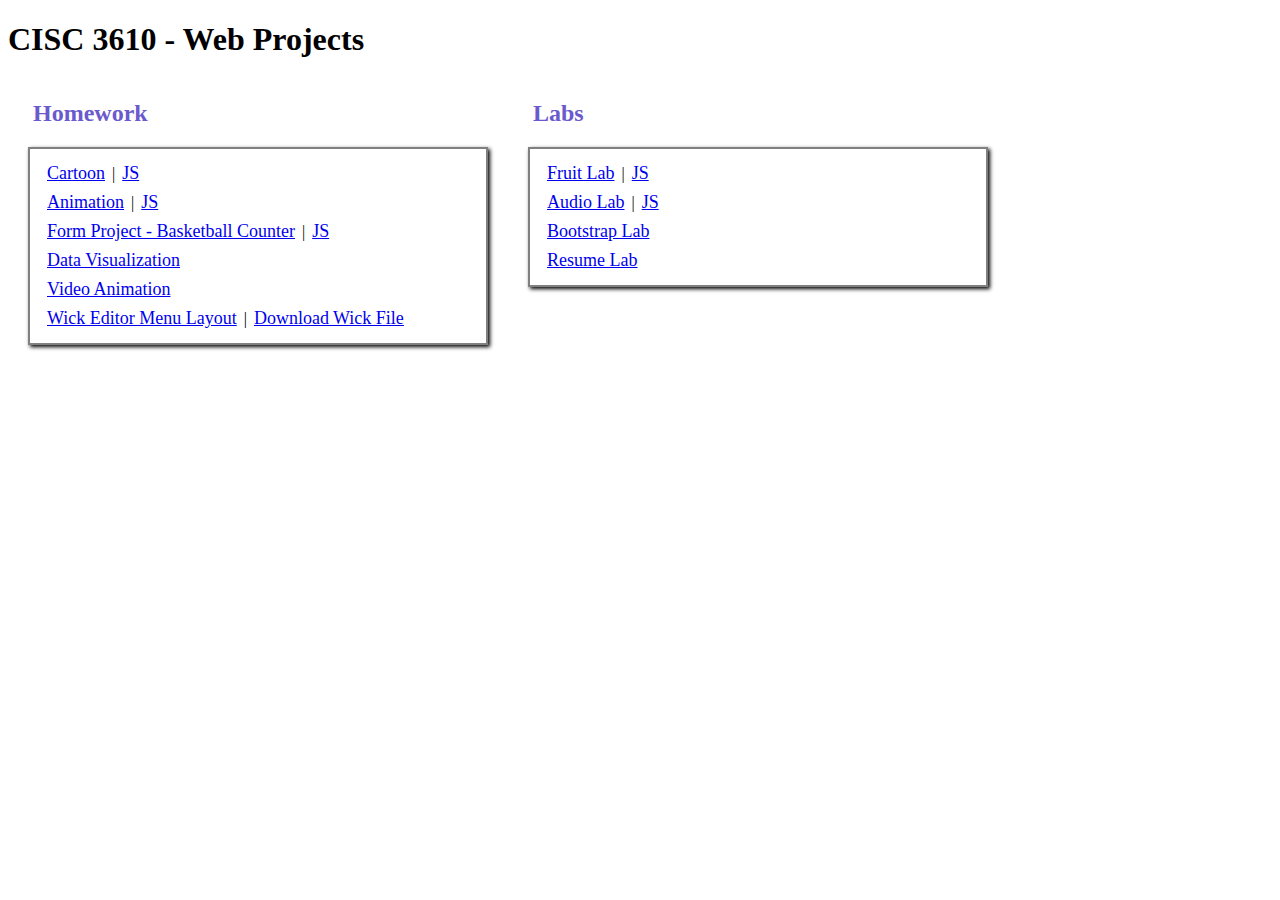
<file: index.html>
<!DOCTYPE html>

<html lang="en">
    <head> 
    <title>Web Projects</title>
    <link rel="stylesheet" href="styles.css">
    <meta name="viewport" content="width=device-width, initial-scale=1.0">
    </head> 

    <body>
        <h1>CISC 3610 - Web Projects</h1>
        <div class="container">
            <div class="section">
                <h2>Homework </h2> 
                <div class = "item">
                    <div class = "links">
                        <a href="/WebProjects/cartoon/cartoon.html">Cartoon</a> | <a href="/WebProjects/cartoon/cartoon.js">JS</a>
                    </div>
                    <div class = "links">
                        <a href="/WebProjects/animation/animation.html">Animation</a> | <a href="/WebProjects/animation/animation.js">JS</a>
                    </div>
                    <div class = "links">
                        <a href="/WebProjects/formProject/form.html">Form Project - Basketball Counter</a> | <a href="/WebProjects/formProject/form.js">JS</a>
                    </div>
                    <div class = "links">
                        <a href="/WebProjects/dataVisualization/data.html">Data Visualization</a>
                    </div>
                    <div class = "links">
                        <a href="/WebProjects/videoAnimation/video.html">Video Animation</a>
                    </div>
                    <div class = "links">
                        <a href="/WebProjects/wickEditor/wick.html">Wick Editor Menu Layout</a> | <a href="/WebProjects/wickEditor/wick.wick">Download Wick File</a>
                    </div>
                </div>
            </div>
            <div class="section">
                <h2>Labs </h2> 
                <div class = "item">
                    <div class = "links">
                        <a href="/WebProjects/fruitLab/fruit.html">Fruit Lab</a> | <a href="/WebProjects/fruitLab/fruit.js">JS</a>
                    </div>
                    <div class = "links">
                        <a href="/WebProjects/audio%20lab/audio.html">Audio Lab</a> | <a href="/WebProjects/audio%20lab/audio.js">JS</a>
                    </div>
                    <div class = "links">
                        <a href="/WebProjects/bootstrapLab/index.html">Bootstrap Lab</a>
                    </div>
                    <div class = "links">
                        <a href="/WebProjects/resume%20lab/resume.html">Resume Lab</a>
                    </div>
                </div>
            </div>
        </div>

    </body>
</html>
</file>
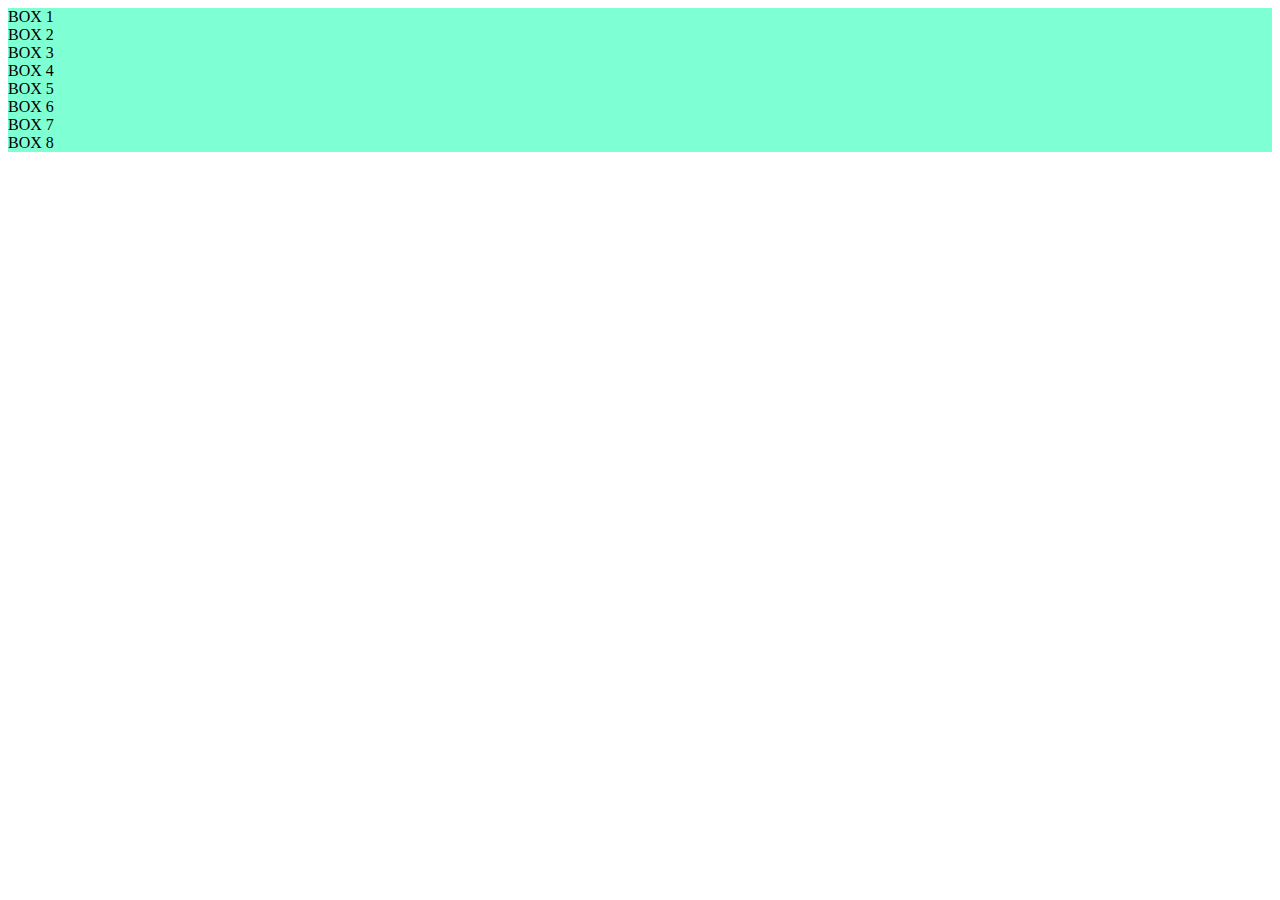
<file: bootstrapLab/index.html>
<!DOCTYPE html>
<html lang="en">
  <head>
    <meta charset="utf-8">
    <meta name="viewport" content="width=device-width, initial-scale=1">
    <title>Bootstrap demo</title>
    <link href="https://cdn.jsdelivr.net/npm/bootstrap@5.3.0-alpha3/dist/css/bootstrap.min.css" rel="stylesheet" integrity="sha384-KK94CHFLLe+nY2dmCWGMq91rCGa5gtU4mk92HdvYe+M/SXH301p5ILy+dN9+nJOZ" crossorigin="anonymous">
    <script src="https://cdn.jsdelivr.net/npm/bootstrap@5.3.0-alpha3/dist/js/bootstrap.bundle.min.js" integrity="sha384-ENjdO4Dr2bkBIFxQpeoTz1HIcje39Wm4jDKdf19U8gI4ddQ3GYNS7NTKfAdVQSZe" crossorigin="anonymous"></script>
  </head>

  <body>

    <div class = "container text-center border" style="background-color: aquamarine;" >
      <div class="row">
        <div class="col border"> BOX 1</div>
        <div class="col border border-warning"> BOX 2</div>
        <div class="col border"> BOX 3</div>
      </div>
      <div class="row">
        <div class="col border border-warning"> BOX 4</div>
        <div class="col border"> BOX 5</div>
        <div class="col border border-warning"> BOX 6</div>
      </div>
      <div class="row">
        <div class="col border"> BOX 7</div>
        <div class="col border"> BOX 8</div>
      </div>
    </div>

  </body>
</html>
</file>
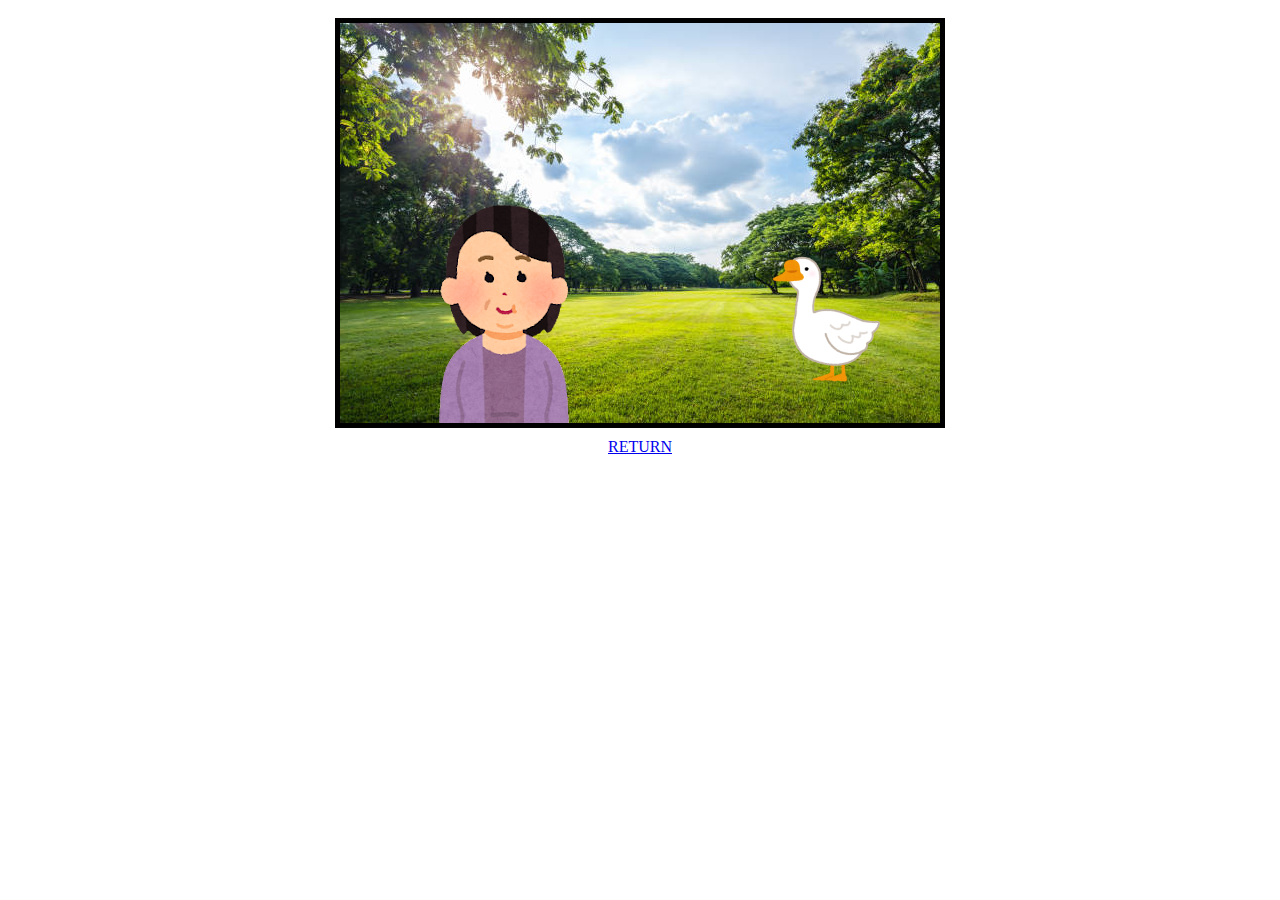
<file: animation/animation.html>
<!DOCTYPE html>
<html lang="en">
    <head>
        <title>Animation</title>
        <meta charset="utf-8">
        <meta name="viewport" content="width=device-width, initial-scale=1.0"> 
        
        <link rel="stylesheet" href="styles.css" />
        <script src="animation.js"></script>
    </head>
    <body>
        <div id="gameArea">
            <canvas id="myCanvas" width="600" height="400"></canvas>
            <a href = "/WebProjects">RETURN</a>
        </div>
    </body>
</html>
</file>
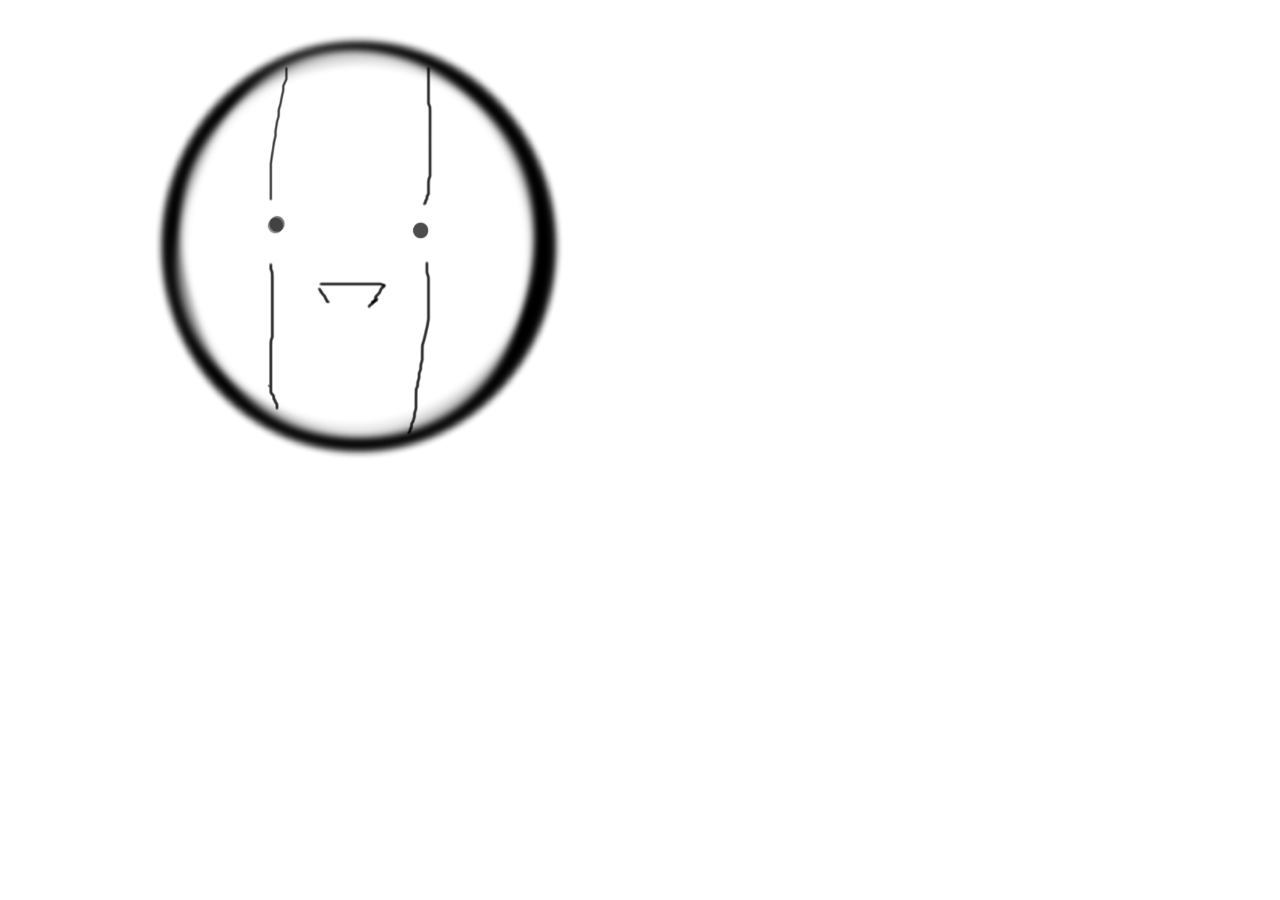
<file: canary/canary.html>
<!DOCTYPE html>
<html lang="en">
  <head>
    <meta charset="utf-8">
    <meta name="viewport" content="width=device-width, initial-scale=1">
    <link rel="stylesheet" href="canary.css">

    <title>Canary My Love</title>

  </head>

  <body class="rotate">
    <div>
        <img src="canary.png" alt="sexy" width="500" height="500">
    </div>
  </body>
</html>
</file>
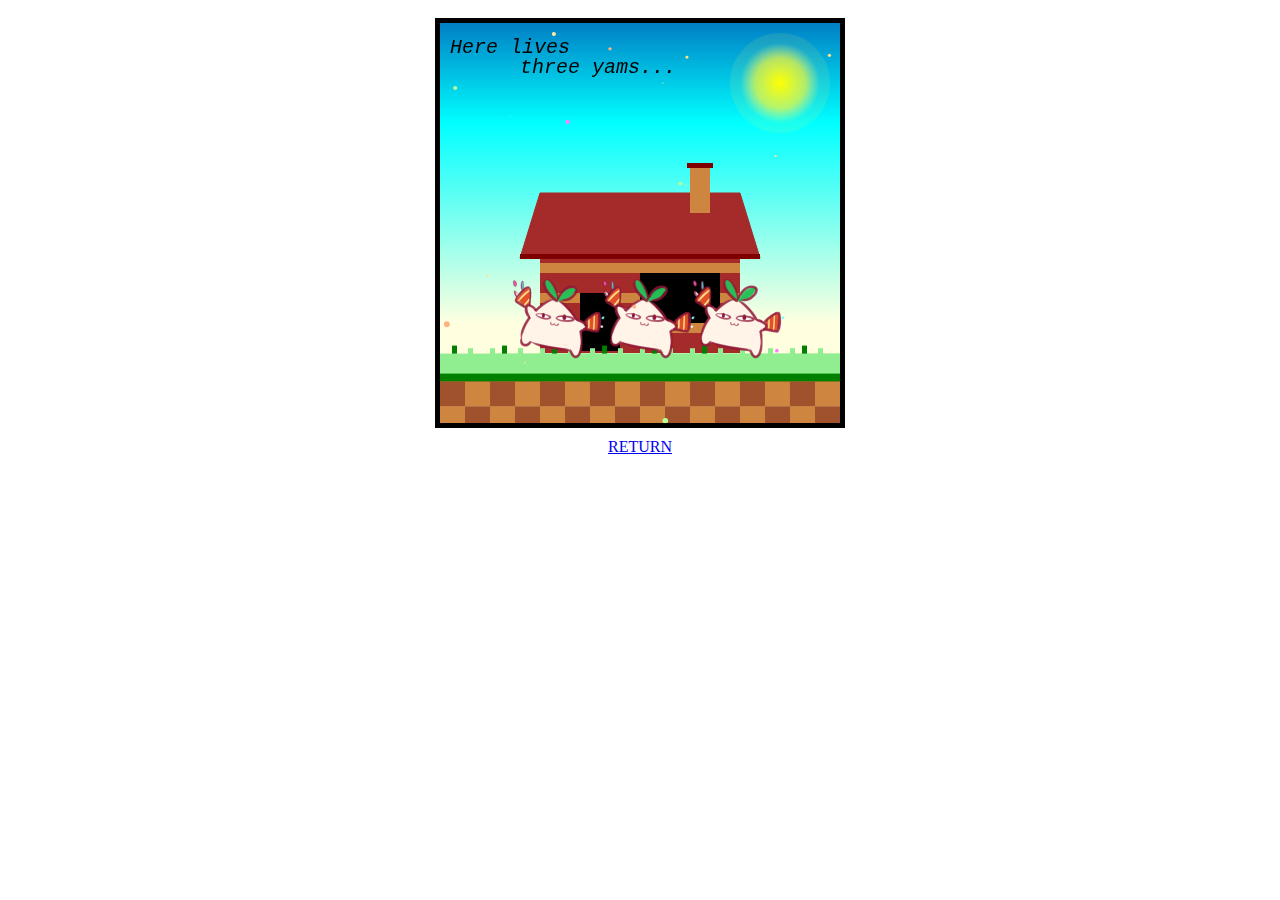
<file: cartoon/cartoon.html>
<!DOCTYPE html>
<html>
    <head>
        <title>Cartoon</title>
        <link rel="stylesheet" href="styles.css" />
        <script src="cartoon.js"></script>
    </head>
    <body>
        <div id="gameArea">
            <canvas id="myCanvas" width="400" height="400" ></canvas>
            <a href = "/WebProjects">RETURN</a>
        </div>
    </body>
</html>
</file>
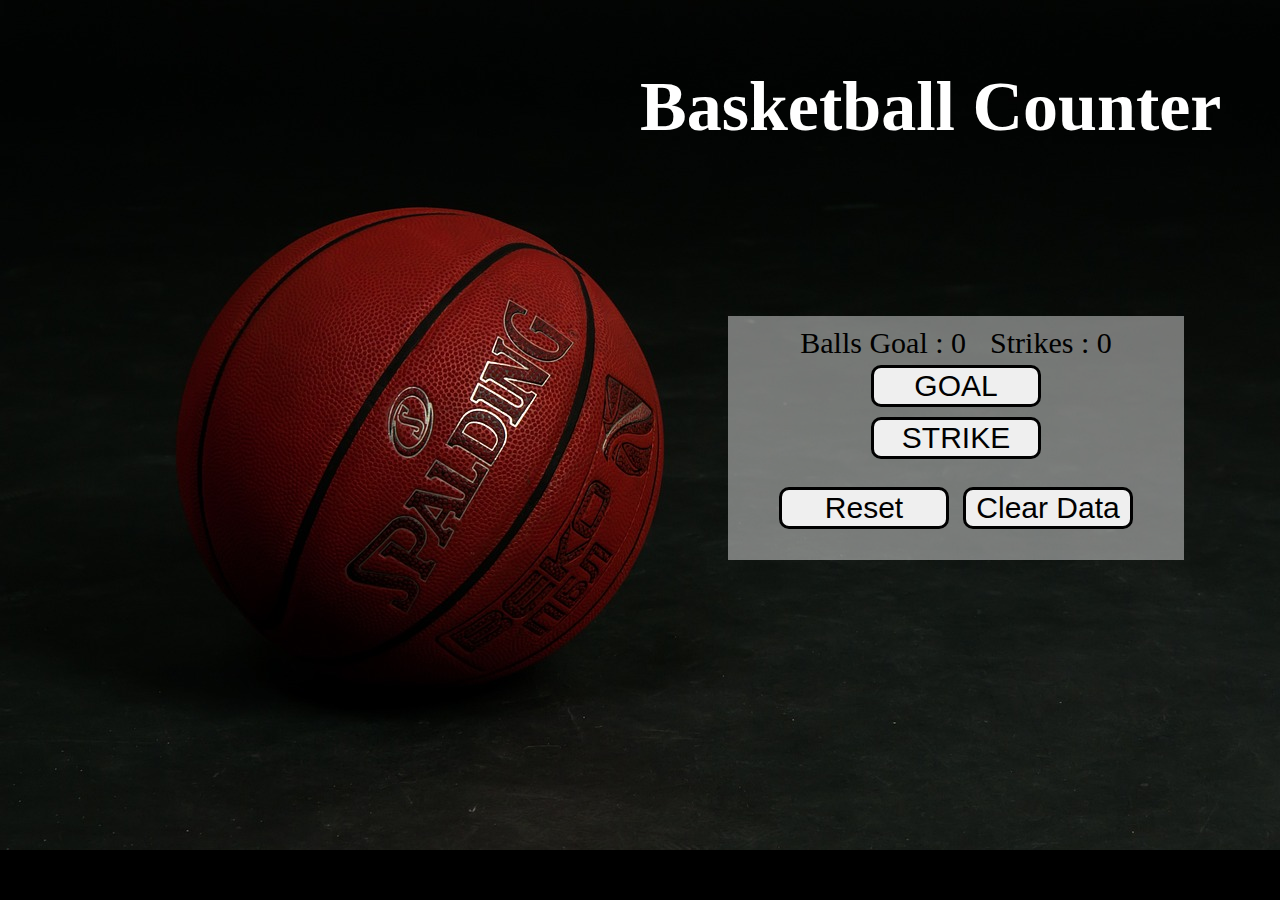
<file: formProject/form.html>
<!DOCTYPE html>

<html>
    <head> 
    <title>Form Project</title>
    <link rel="stylesheet" href="styles.css">
    <script src="form.js"></script>
    <meta name="viewport" content="width=device-width, initial-scale=1.0">
    </head> 

    <body>
            
        <div id="form">
            <h1> Basketball Counter </h1>
            <label id="goal"></label>
            <label id="strike"></label>
            <br>
            <input onclick="goal()" name="goal" type="button" value="GOAL">
            <br>
            <input onclick="strike()" name="strike" type="button" value="STRIKE">
            <br>
            <br>
            <input onclick="reset()" type="button" value="Reset">
            <input onclick="clearStorage()" type="button" value="Clear Data">

            <p id="out"></p>
        </div>
 

        
    </body>
</html>
</file>
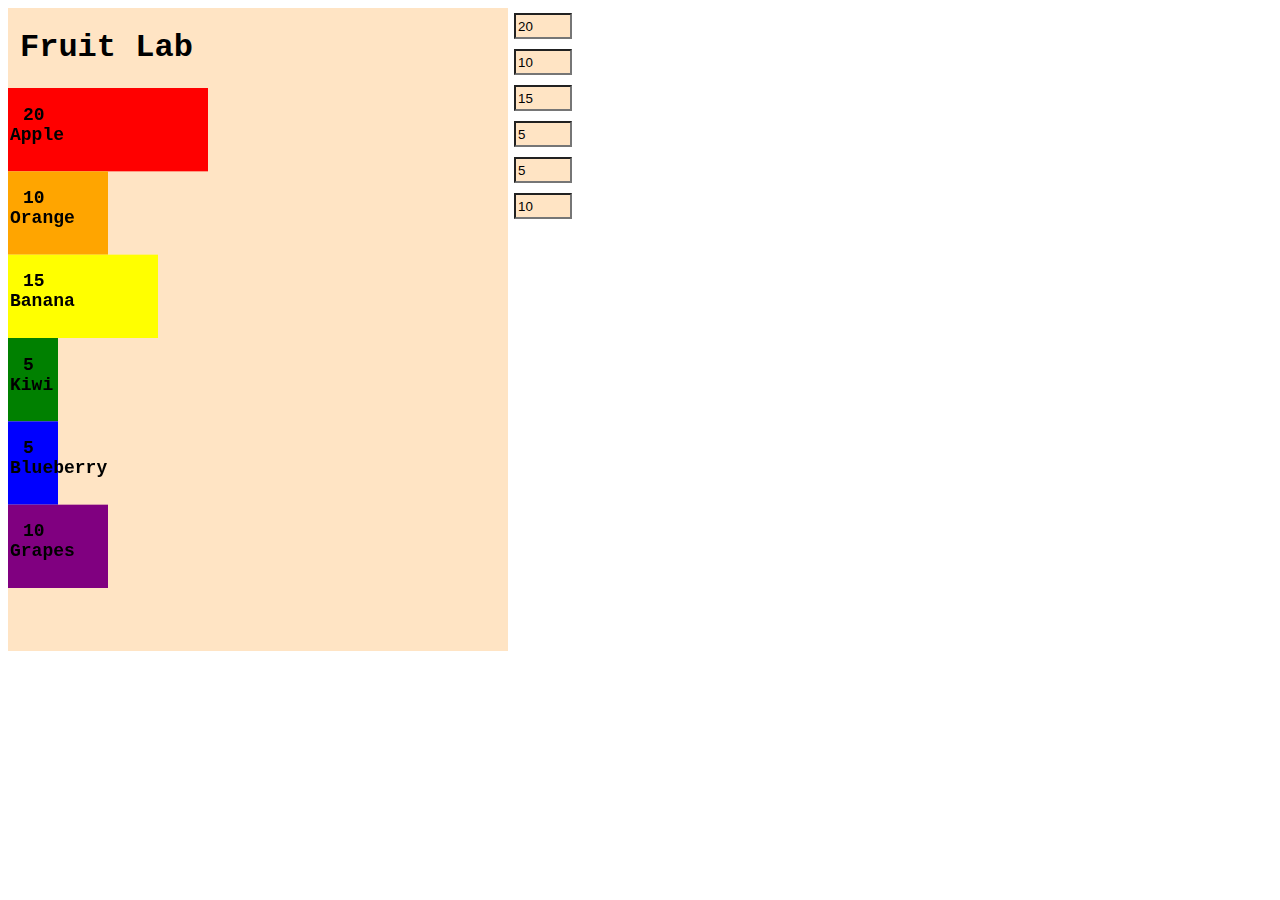
<file: fruitLab/fruit.html>
<!DOCTYPE html>
<html>
    <head>
        <title>Fruit Lab</title>
        <link rel="stylesheet" href="styles.css" />
        <script src="fruit.js"></script>
    </head>
    <body>
        <h1>Fruit Lab</h1>
        <div id="container">
            <canvas id="myCanvas" width="500" height="500"></canvas>
            <div id="inputBox">
                <input id = "apple" type = "number" />
                <input id = "orange" type = "number" />
                <input id = "banana" type = "number" />
                <input id = "kiwi" type = "number" />
                <input id = "blueberry" type = "number" />
                <input id = "grape" type = "number" />
            </div>
        </div>
    </body>
</html>
</file>
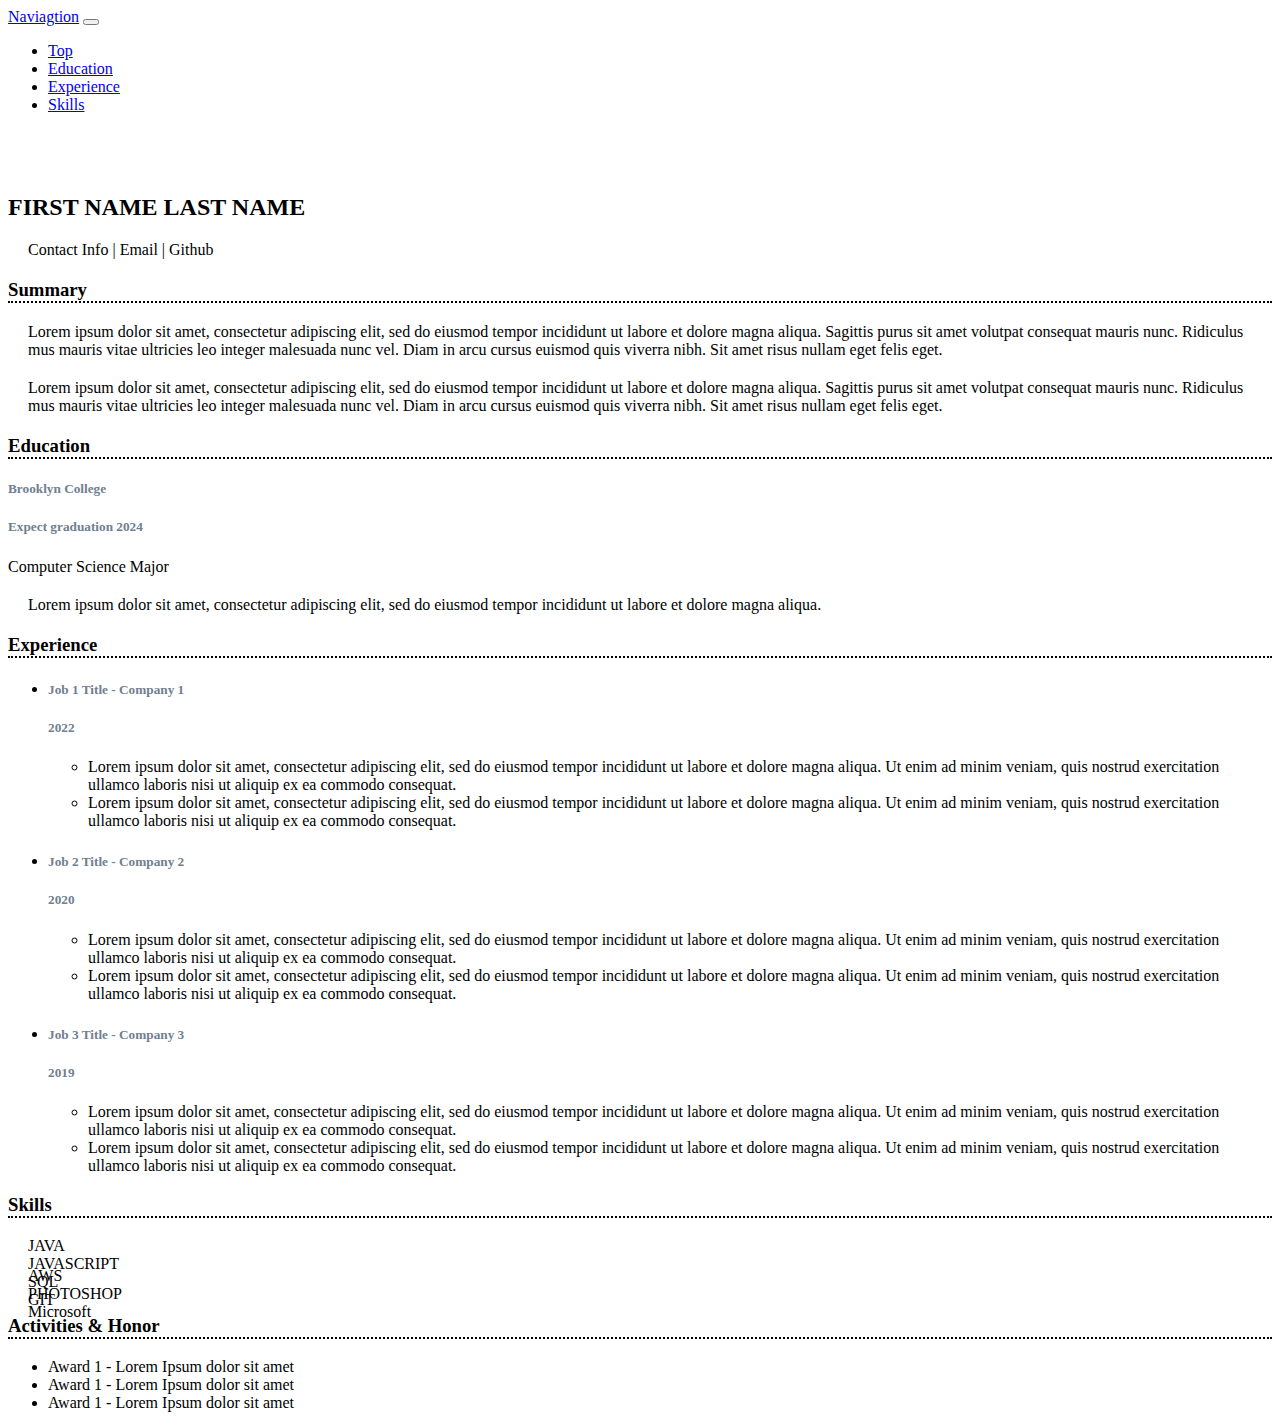
<file: resume lab/resume.html>
<!DOCTYPE html>
<html lang="en">
  <head>
    <meta charset="utf-8">
    <meta name="viewport" content="width=device-width, initial-scale=1">
    <title>Resume Lab</title>
    <link href="https://cdn.jsdelivr.net/npm/bootstrap@5.3.0-alpha3/dist/css/bootstrap.min.css" rel="stylesheet" integrity="sha384-KK94CHFLLe+nY2dmCWGMq91rCGa5gtU4mk92HdvYe+M/SXH301p5ILy+dN9+nJOZ" crossorigin="anonymous">
    <script src="https://cdn.jsdelivr.net/npm/bootstrap@5.3.0-alpha3/dist/js/bootstrap.bundle.min.js" integrity="sha384-ENjdO4Dr2bkBIFxQpeoTz1HIcje39Wm4jDKdf19U8gI4ddQ3GYNS7NTKfAdVQSZe" crossorigin="anonymous"></script>
    <link href="styles.css" rel="stylesheet">
  </head>

  <body>

    <nav class="navbar navbar-expand navbar-dark bg-dark fixed-top">
      <div class="container-fluid">
        <a class="navbar-brand" href="#">Naviagtion</a>
        <button
          class="navbar-toggler"
          type="button"
          data-mdb-toggle="collapse"
          data-mdb-target="#navbarNav"
          aria-controls="navbarNav"
          aria-expanded="false"
          aria-label="Toggle navigation"
        >
          <i class="fas fa-bars"></i>
        </button>
        <div class="collapse navbar-collapse" id="navbarNav">
          <ul class="navbar-nav">
            <li class="nav-item">
              <a class="nav-link active" aria-current="page" href="#">Top</a>
            </li>
            <li class="nav-item">
              <a class="nav-link" href="#education">Education</a>
            </li>
            <li class="nav-item">
              <a class="nav-link" href="#experience">Experience</a>
            </li>
            <li class="nav-item">
              <a class="nav-link" href="#skill">Skills</a>
            </li>
          </ul>
        </div>
      </div>
    </nav>

    <!-- Columes -->
    <div class = "container text-center" style="margin-top: 80px">
      <h2>FIRST NAME LAST NAME</h2>
    </div>
    <div class = "container text-primary text-center" >
      <p>Contact Info | Email | Github</p>
    </div>

    <div class = "container">
      <h3>Summary</h3>
      <p>Lorem ipsum dolor sit amet, consectetur adipiscing elit, sed do eiusmod tempor incididunt ut labore et dolore magna aliqua. Sagittis purus sit amet volutpat consequat mauris nunc. Ridiculus mus mauris vitae ultricies leo integer malesuada nunc vel. Diam in arcu cursus euismod quis viverra nibh. Sit amet risus nullam eget felis eget.</p>
      <p>Lorem ipsum dolor sit amet, consectetur adipiscing elit, sed do eiusmod tempor incididunt ut labore et dolore magna aliqua. Sagittis purus sit amet volutpat consequat mauris nunc. Ridiculus mus mauris vitae ultricies leo integer malesuada nunc vel. Diam in arcu cursus euismod quis viverra nibh. Sit amet risus nullam eget felis eget.</p>
    </div>

    <div class = "container" id="education">
      <h3>Education</h3>
      <div class = "row">
        <h5 class = "col">Brooklyn College</h5>  <h5 class = "col text-end">Expect graduation 2024</h5>
      </div>
      <div>Computer Science Major</div>
      <p>Lorem ipsum dolor sit amet, consectetur adipiscing elit, sed do eiusmod tempor incididunt ut labore et dolore magna aliqua.</p>
    </div>

    <div class = "container" id="experience">
      <h3>Experience</h3>
      <ul class="list-group list-group-flush">
        <li class="list-group-item list-group-item-action">
          <div class ="row">
            <div class ="col"><h5>Job 1 Title - Company 1</h5></div> <div class ="col text-end"><h5>2022</h5></div>
          </div>
          <ul>
            <li>Lorem ipsum dolor sit amet, consectetur adipiscing elit, sed do eiusmod tempor incididunt ut labore et dolore magna aliqua. Ut enim ad minim veniam, quis nostrud exercitation ullamco laboris nisi ut aliquip ex ea commodo consequat. </li>
            <li>Lorem ipsum dolor sit amet, consectetur adipiscing elit, sed do eiusmod tempor incididunt ut labore et dolore magna aliqua. Ut enim ad minim veniam, quis nostrud exercitation ullamco laboris nisi ut aliquip ex ea commodo consequat. </li>
          </ul>
        </li>
        <li class="list-group-item list-group-item-action">
          <div class ="row">
            <div class ="col"><h5>Job 2 Title - Company 2</h5></div>
            <div class ="col text-end"><h5>2020</h5></div>
          </div>
          <ul>
            <li>Lorem ipsum dolor sit amet, consectetur adipiscing elit, sed do eiusmod tempor incididunt ut labore et dolore magna aliqua. Ut enim ad minim veniam, quis nostrud exercitation ullamco laboris nisi ut aliquip ex ea commodo consequat. </li>
            <li>Lorem ipsum dolor sit amet, consectetur adipiscing elit, sed do eiusmod tempor incididunt ut labore et dolore magna aliqua. Ut enim ad minim veniam, quis nostrud exercitation ullamco laboris nisi ut aliquip ex ea commodo consequat. </li>
          </ul>
        </li>
        <li class="list-group-item list-group-item-action">
          <div class ="row">
            <div class ="col"><h5>Job 3 Title - Company 3</h5></div>
            <div class ="col text-end"><h5>2019</h5></div>
          </div>
          <ul>
            <li>Lorem ipsum dolor sit amet, consectetur adipiscing elit, sed do eiusmod tempor incididunt ut labore et dolore magna aliqua. Ut enim ad minim veniam, quis nostrud exercitation ullamco laboris nisi ut aliquip ex ea commodo consequat. </li>
            <li>Lorem ipsum dolor sit amet, consectetur adipiscing elit, sed do eiusmod tempor incididunt ut labore et dolore magna aliqua. Ut enim ad minim veniam, quis nostrud exercitation ullamco laboris nisi ut aliquip ex ea commodo consequat. </li>
          </ul>
        </li>
      </ul>
    </div>

    <div class = "container" id="skill">
      <h3>Skills</h3>
      <div class="row text-center" style="margin : 0 20px 0 20px; height: 30px;">
        <div class="col">JAVA</div> <div class="col bg-secondary text-white">JAVASCRIPT</div> <div class="col">SQL</div> <div class="col bg-secondary text-white">GIT</div>
      </div>
      <div class="row text-center" style="margin : 0 20px 0 20px; height: 30px;">
        <div class="col bg-secondary text-white">AWS</div> <div class="col">PHOTOSHOP</div> <div class="col bg-secondary text-white">Microsoft</div> <div class="col"></div>
      </div>
    </div>
    
    <div class = "container" >
      <h3>Activities & Honor</h3>
      <ul> 
        <li>Award 1 - Lorem Ipsum dolor sit amet</li>
        <li>Award 1 - Lorem Ipsum dolor sit amet</li>
        <li>Award 1 - Lorem Ipsum dolor sit amet</li>
      </ul>
    </div>

  </body>
</html>
</file>
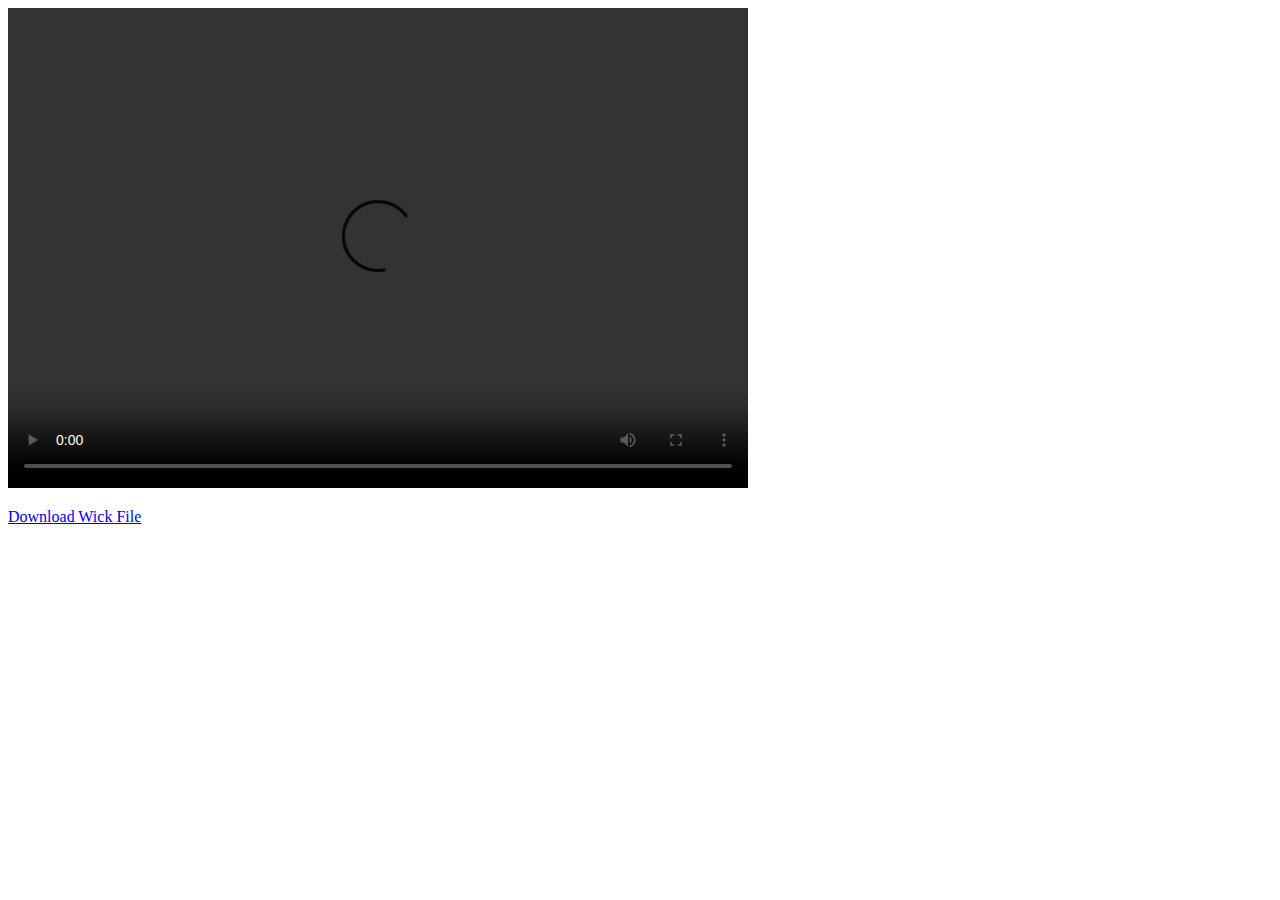
<file: videoAnimation/video.html>
<!DOCTYPE html>
<html lang="en">
  <head>
    <meta charset="utf-8">
    <meta name="viewport" content="width=device-width, initial-scale=1">

    <title>Video Animation</title>

  </head>

  <body>
    <video width="740" height="480" controls>
        <source src="video.mp4" type="video/mp4">
        <source src="video.ogg" type="video/ogg">
        Your browser does not support the video tag.
      </video>

      <p>
      <a href = "video.wick">Download Wick File</a>
      </p>
  </body>
</html>
</file>
<file: styles.css>
.container{
    display: flex;
    flex-direction: row;
    flex-wrap: wrap;
}

.section{
    width: 500px;
}

h2{
    color : SlateBlue;
    padding-left: 5%;
}

.item{
    display: flex;
    flex-direction: column;
    border: solid 2px grey;
    padding: 10px;
    margin: 20px;
    box-shadow: 2px 2px 4px #000000;
}

.links{
    flex-direction: row;
    margin: 4px;
}

a{
    font-size: 18px;
    padding : 3px;
}

a:hover{
    color:cornflowerblue;
}
</file>
<file: animation/styles.css>
#gameArea{
    text-align: center;
    display: flex;
    flex-direction: column;
    align-items: center;
}

#myCanvas{
    border: solid 5px black;
    margin: 10px;
    background-image: url('assets/park.jpg')
}
</file>
<file: canary/canary.css>
.rotate {
    animation: rotation 8s infinite linear;
    width: 50%;
    margin-left: 10%;
    height:auto;
  }
  
  @keyframes rotation {
    from {
      transform: rotate(0deg);
    }
    to {
      transform: rotate(359deg);
    }
  }
</file>
<file: cartoon/styles.css>
#gameArea{
    text-align: center;
    display: flex;
    flex-direction: column;
    align-items: center;
}

#myCanvas{
    border: solid 5px black;
    margin: 10px;
}
</file>
<file: formProject/styles.css>
body{
    background-image: url("assets/background.jpg");
    background-repeat: no-repeat;
    background-color: black;
    background-size: cover;
    height: auto;
    width: auto;
}

h1{
    position: fixed;
    top: 20px;
    left : 50%;
    font-size: 70px;
    color: #fff;
}

#form{
    top: 43%;
    left: 58%;
    background-color: #ffffff70;
    padding: 10px;
    text-align: center;
    margin: 25% 7% 7% 57%;
}

label{
    font-size: 30px;
    margin : 10px;
}

input{
    width: 170px;
    font-size: 30px;
    margin: 5px;
    border: 3px solid black;
    border-radius: 10px;
}

input:hover{
    background-color: yellow;
}

input:active{
    transform: scale(0.90);
}
</file>
<file: fruitLab/styles.css>
#container{
    position: relative;
    display: flex;
}

h1{
    position: absolute;
    text-align: center;
    font-family: Courier;
    left: 20px;
    z-index: 1;
}

#myCanvas{
    position: relative;
    background-color: bisque;
    padding-top: 80px;
    padding-bottom: 5%;
}

#inputBox{
    text-align: center;
    position: relative;
    flex-direction: column;
    width: 70px;
}

input[type = number]{
 width: 50px;
 height: 20px;
 margin: 5px;
 background-color: bisque;
}
</file>
<file: resume lab/styles.css>
p{
    margin : 20px;
}

.container{
    margin-top: 10px;
    margin-bottom: 10px;
}

h3{
    border-bottom: 2px black dotted;
}

h5{
    color:slategrey;
}
</file>
